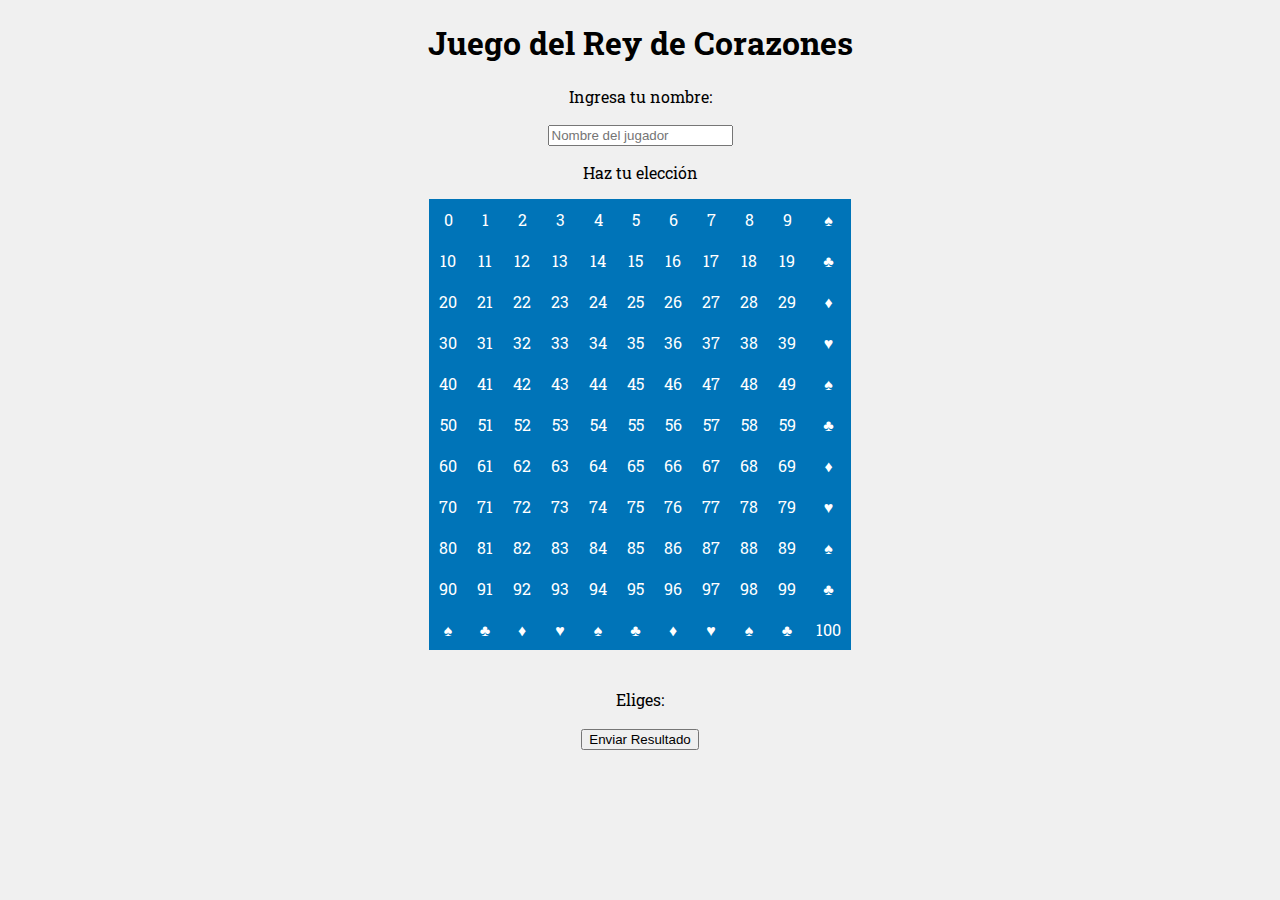
<file: index.html>
<!DOCTYPE html>
<html>
<head>
    <meta charset="UTF-8">
    <title>Tribunal de Fe</title>
    <link rel="stylesheet" type="text/css" href="styles.css">
    <link rel="stylesheet" href="https://fonts.googleapis.com/css?family=Roboto+Slab">
</head>
<body>
    <h1>Juego del Rey de Corazones</h1>

    <!-- Agrega un formulario alrededor del contenido -->
    <form id="playerForm">
        <p>Ingresa tu nombre:</p>
        <input type="text" id="playerName" name="playerName" placeholder="Nombre del jugador">
        <br>
        <p>Haz tu elección</p>
        <table class="number-table">
            <tbody id="numberTable">
                <!-- Aquí se generará la tabla de números y símbolos -->
            </tbody>
        </table>
        <br>
        <p>Eliges: <span id="selectedNumber"></span></p>
        <button type="button" id="submitButton">Enviar Resultado</button>
    </form>
    <div id="result"></div>

    <script src="main.js"></script>
</body>
</html>
</file>
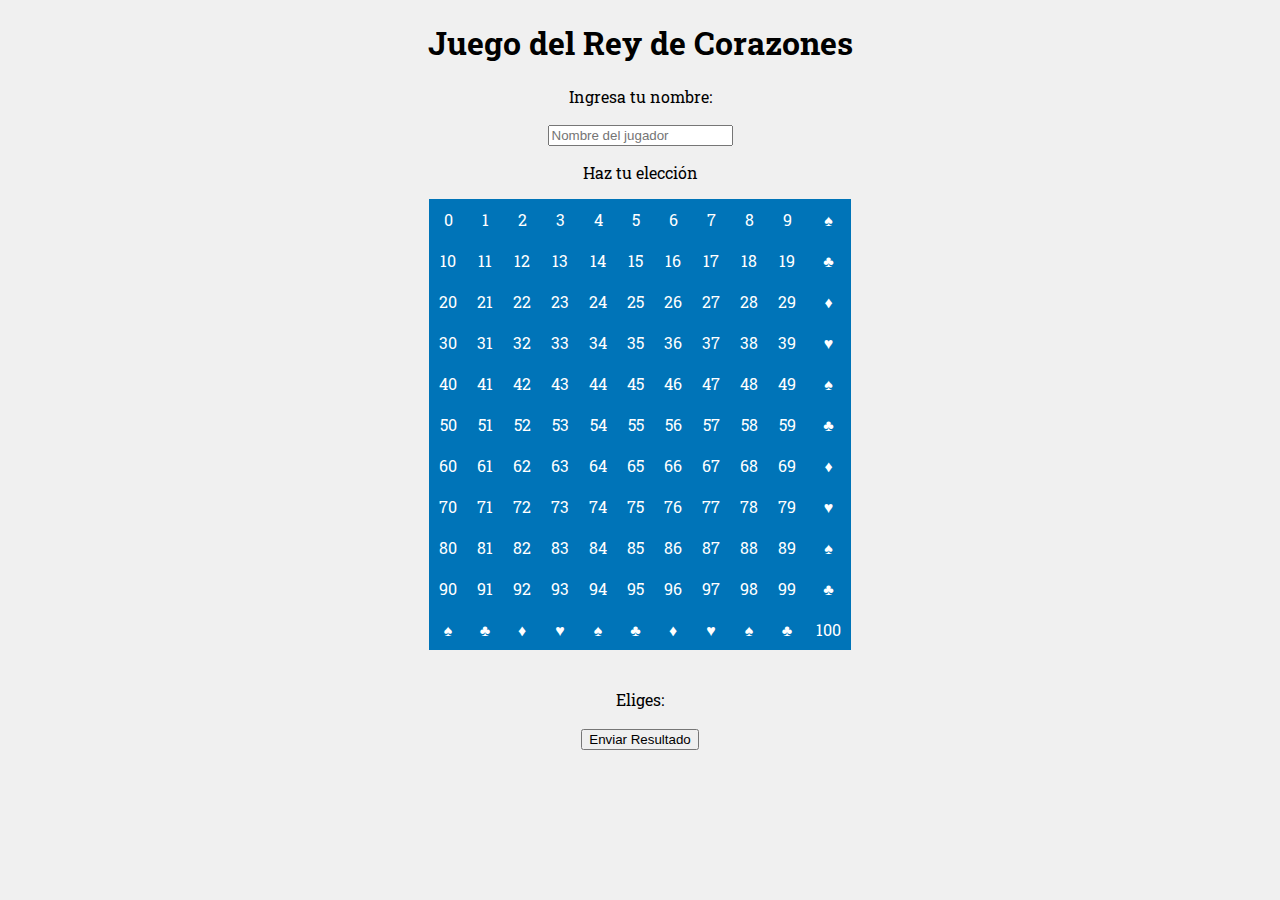
<file: Untitled-1.html>
<!DOCTYPE html>
<html>
<head>
    <meta charset="UTF-8">
    <title>Tribunal de Fe</title>
    <link rel="stylesheet" type="text/css" href="styles.css">
    <link rel="stylesheet" href="https://fonts.googleapis.com/css?family=Roboto+Slab">
</head>
<body>
    <h1>Juego del Rey de Corazones</h1>
    
    <!-- Agrega un formulario alrededor del contenido -->
    <form id="playerForm">
        <p>Ingresa tu nombre:</p>
        <input type="text" id="playerName" placeholder="Nombre del jugador">
        <br>
        <p>Haz tu elección</p>
        <table class="number-table">
            <tbody id="numberTable">
                <!-- Aquí se generará la tabla de números y símbolos -->
            </tbody>
        </table>
        <br>
        <p>Eliges: <span id="selectedNumber"></span></p>
        <button type="button" id="submitButton">Enviar Resultado</button>
    </form>
    <div id="result"></div>

    <script src="main.js"></script>
</body>
</html>
</file>
<file: styles.css>
body {
    font-family: 'Roboto Slab', sans-serif;
    text-align: center;
    background-color: #f0f0f0;
}
.number-100 {
    font-size: 24px;
    font-weight: bold;
    color: #ff0000; /* Rojo */
}


.number-table {
    border-collapse: collapse;
    width: 300px;
    margin: 0 auto;
}

.number-table th {
    background-color: #ffD700; /* Dorado */
    color: #fff;
    font-weight: bold;
    padding: 10px;
}

.number-table td {
    background-color: #0074b8; /* Azul */
    color: #fff;
    text-align: center;
    padding: 10px;
    cursor: pointer;
}

.number-table td:hover {
    background-color: #ff0000; /* Rojo al pasar el ratón */
}

#selectedNumber {
    font-size: 18px;
    font-weight: bold;
    color: #ff0000; /* Rojo */
}
</file>
